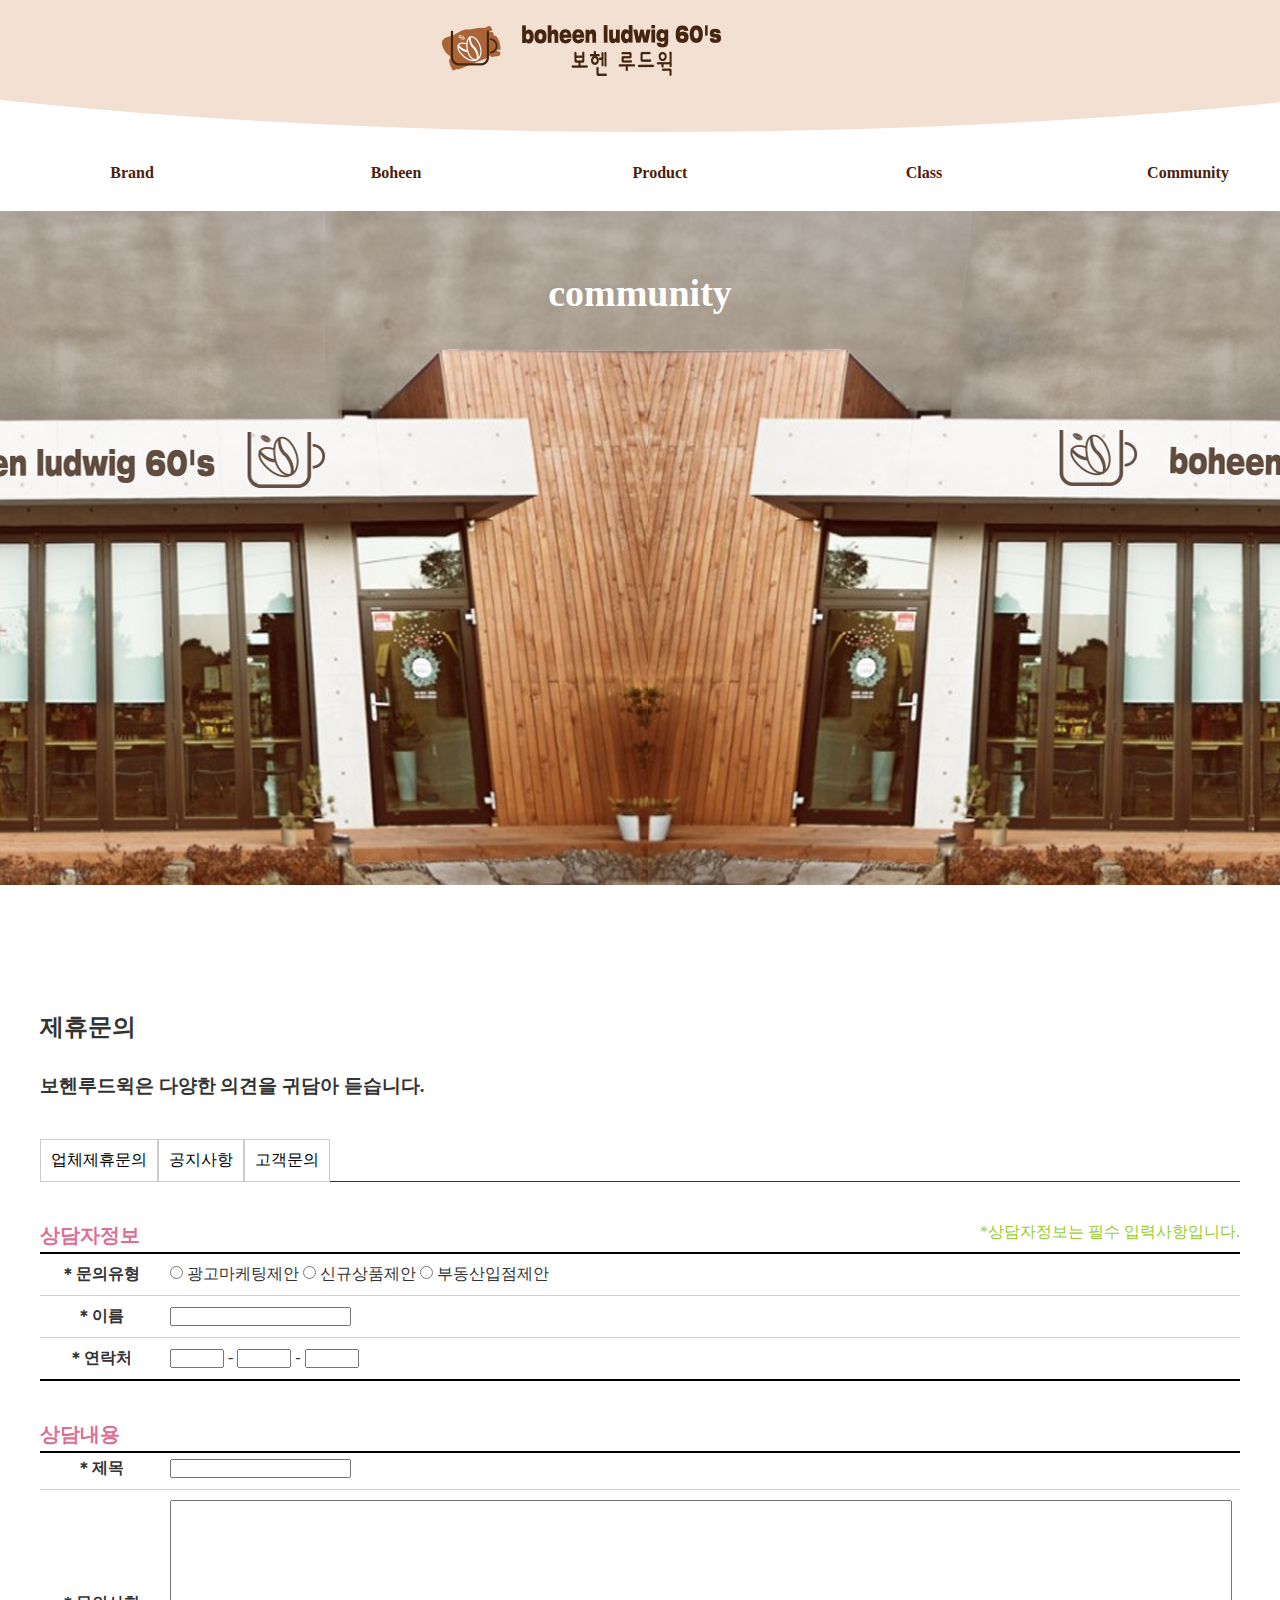
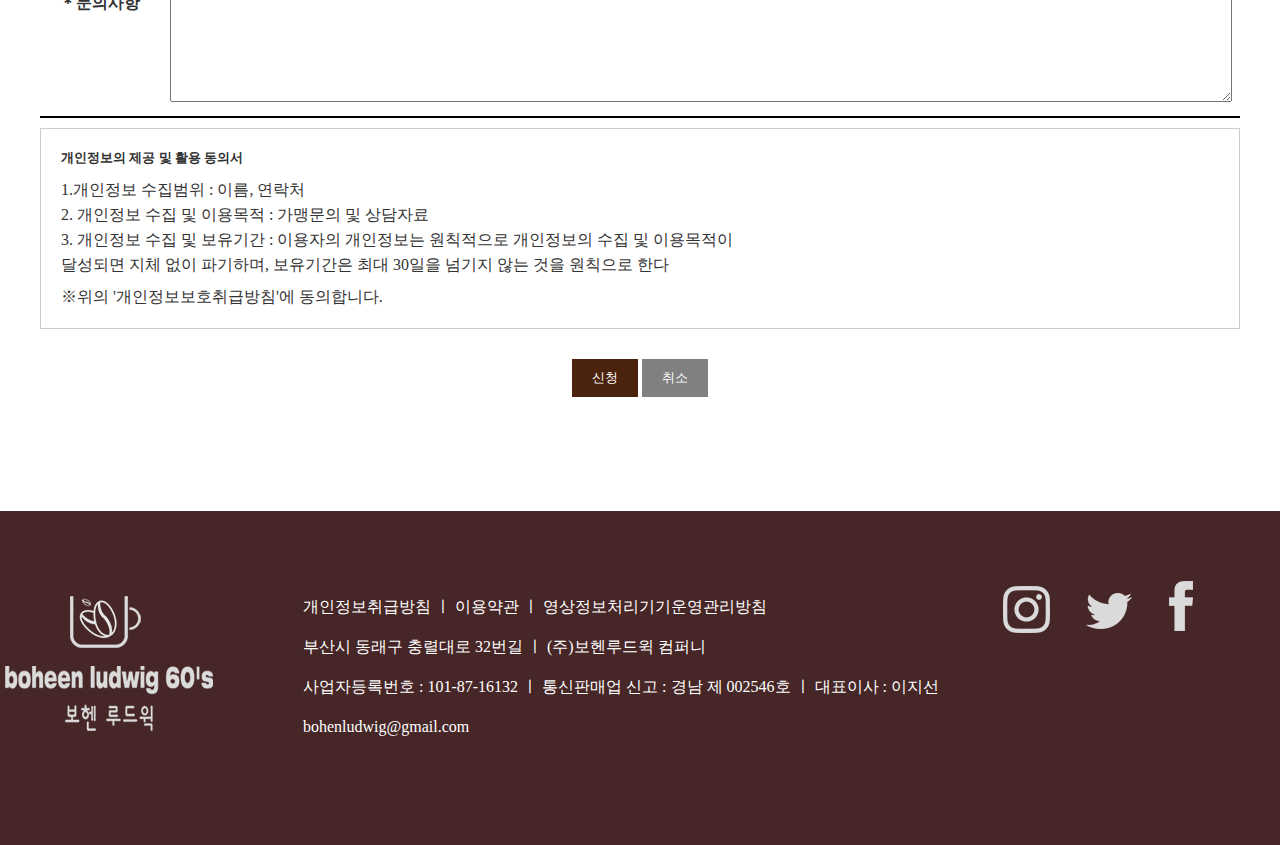
<file: index.html>
<!DOCTYPE html>
<html lang="ko">
<head>
  <meta charset="UTF-8">
  <meta http-equiv="X-UA-Compatible" content="IE=edge">
  <meta name="viewport" content="width=device-width, initial-scale=1.0">
  <meta name="viewport" content="width=1400">
  <title>Document</title>
  <link rel="stylesheet" href="css/style.css">
</head>
<body>
  <div id="header"><!--header s-->
    <a href="#" class="logo">
        <img class="logo1" src="images/new.png" alt="">
      
    </a>
</div> <!--header f-->

<div class="navbox">
  <ul class="nav">
      <li><a href="https://jisunlee1004.github.io/boheenludwig_sub1/">Brand</a>
      <ul class="sub">
          <li><a href="https://jisunlee1004.github.io/boheenludwig_sub1/#price">Identity</a></li>
          <li><a href="https://jisunlee1004.github.io/boheenludwig_sub1/ #store">Store</a></li>
          <li><a href="https://jisunlee1004.github.io/boheenludwig_sub1/#membership">membership</a></li>
      </ul></li>
      <li><a href="https://jisunlee1004.github.io/boheenludwig_sub2/">Boheen</a>
          <ul class="sub">
              <li><a href="https://jisunlee1004.github.io/boheenludwig_sub2/">Special</a></li>
              <li><a href="https://jisunlee1004.github.io/boheenludwig_sub2/">Variety</a></li>
              <li><a href="https://jisunlee1004.github.io/boheenludwig_sub2/">Blending</a></li>
              <li><a href="https://jisunlee1004.github.io/boheenludwig_sub2/">Roasting</a></li>
          </ul></li>
      <li><a href="https://jisunlee1004.github.io/boheenludwig_sub3/">Product</a>
          <ul class="sub">
              <li><a href="https://jisunlee1004.github.io/boheenludwig_sub3/#best">Best product</a></li>
              <li><a href="https://jisunlee1004.github.io/boheenludwig_sub3/#been">Beans</a></li>
              <li><a href="https://jisunlee1004.github.io/boheenludwig_sub3/#been1">Coldbrew</a></li>
              <li><a href="https://jisunlee1004.github.io/boheenludwig_sub3/#goods">Goods</a></li>
          </ul></li>
      </li>
      <li><a href="https://jisunlee1004.github.io/boheenludwig_sub4/">Class</a>
          <ul class="sub">
              <li><a href="https://jisunlee1004.github.io/boheenludwig_sub4/#box">One day class</a></li>
              <li><a href="https://jisunlee1004.github.io/boheenludwig_sub4/#box">Home cafe recipe</a></li>
              
          </ul></li>
      </li>
      <li><a href="https://jisunlee1004.github.io/boheenludwig_sub5/">Community</a></li>
  </ul></div><!--nav f-->

<div class="banner">
  <h1>community</h1>
</div><!--banner f-->

<div class="community">
  <h2>제휴문의</h2>
  <h3>보헨루드윅은 다양한 의견을 귀담아 듣습니다. </h3>
  
  <ul class="communityul">
    <li><a href="#">업체제휴문의</a></li>
    <li><a href="#">공지사항</a></li>
    <li><a href="#">고객문의</a></li>
  </ul>
  



  <div class="communityul1">

    <div class="title">    상담자정보
       </div>
    <div class="sub_title">*상담자정보는 필수 입력사항입니다.</div>

  </div>

 

<table>
  <tr>
    <th>＊문의유형</th>
    <td colspan="3">
    <input type="radio" name="select" id="select1" value="selcet1">
    <label for="select1"> 광고마케팅제안</label>
  
   
    <input type="radio" name="select" id="select2" value="selcet2">
    <label for="select2"> 신규상품제안</label>
  
    <input type="radio" name="select" id="select3" value="selcet3">
    <label for="select3"> 부동산입점제안</label>
    </td>
    
  </tr>

  <tr>
    <th> ＊이름 </th>
    <td colspan="3"> 
      <input type="name">
   </td>
   

  </tr>
  <tr>
    <th>＊연락처 </th>
    <td colspan="3"> 
      <input type="tel" class="tel"> </label> -
      <input type="tel" class="tel"> </label>-
      <input type="tel" class="tel"></label>

    </td>
    <!-- <td> </td>
    <td> </td> -->
   
  </tr>
</table>


<div class="communityul1">

  <div class="title">    상담내용</div>
  <table>
    <tr>
      <th>＊제목</th>
      <td colspan="3">
        <input type="text">
       
      </td>
      
    </tr>
  

    <tr>
      <th> ＊문의사항 </th>
      <td colspan="3"> 
        <textarea name="문의사항" title="내용">

        </textarea>
    
        </td>
     
  
    </tr>
    
  </table>

  <div class="box3">
     
    <h5>개인정보의 제공 및 활용 동의서</h5>
  
  <p class="star1">
    1.개인정보 수집범위 : 이름, 연락처<br>
    2. 개인정보 수집 및 이용목적 : 가맹문의 및 상담자료<br>
    3. 개인정보 수집 및 보유기간 : 이용자의 개인정보는 원칙적으로 개인정보의 수집 및 이용목적이<br>
    달성되면 지체 없이 파기하며, 보유기간은 최대 30일을 넘기지 않는 것을 원칙으로 한다</p>
   
    <p class="star">
    ※위의 '개인정보보호취급방침'에 동의합니다.</p>
  </div>

  <p class="btn"><input type="submit" value="신청"> <input type="reset" value="취소"></p></div>

</div>

<div class="footer">
  <ul class="footerul">
      <li><div class="footerlogo">
       <img src="images/whitelogo.png" alt="" class="footerlogo1">
     
   </div></li>
      <li>
          <p class="footertext">개인정보취급방침 ㅣ 이용약관 ㅣ 영상정보처리기기운영관리방침<br>
       부산시 동래구 충렬대로 32번길 ㅣ (주)보헨루드윅 컴퍼니<br> 사업자등록번호 : 101-87-16132 ㅣ 통신판매업 신고 : 경남 제 002546호 ㅣ 대표이사 : 이지선<br> bohenludwig@gmail.com</p>
      </li>
      <li>
          <div class="insta">
              <img src="images/instar.png" alt="">
            
           </div>
      </li>
  </ul> 
</div>







  
</body>
</html>
</file>
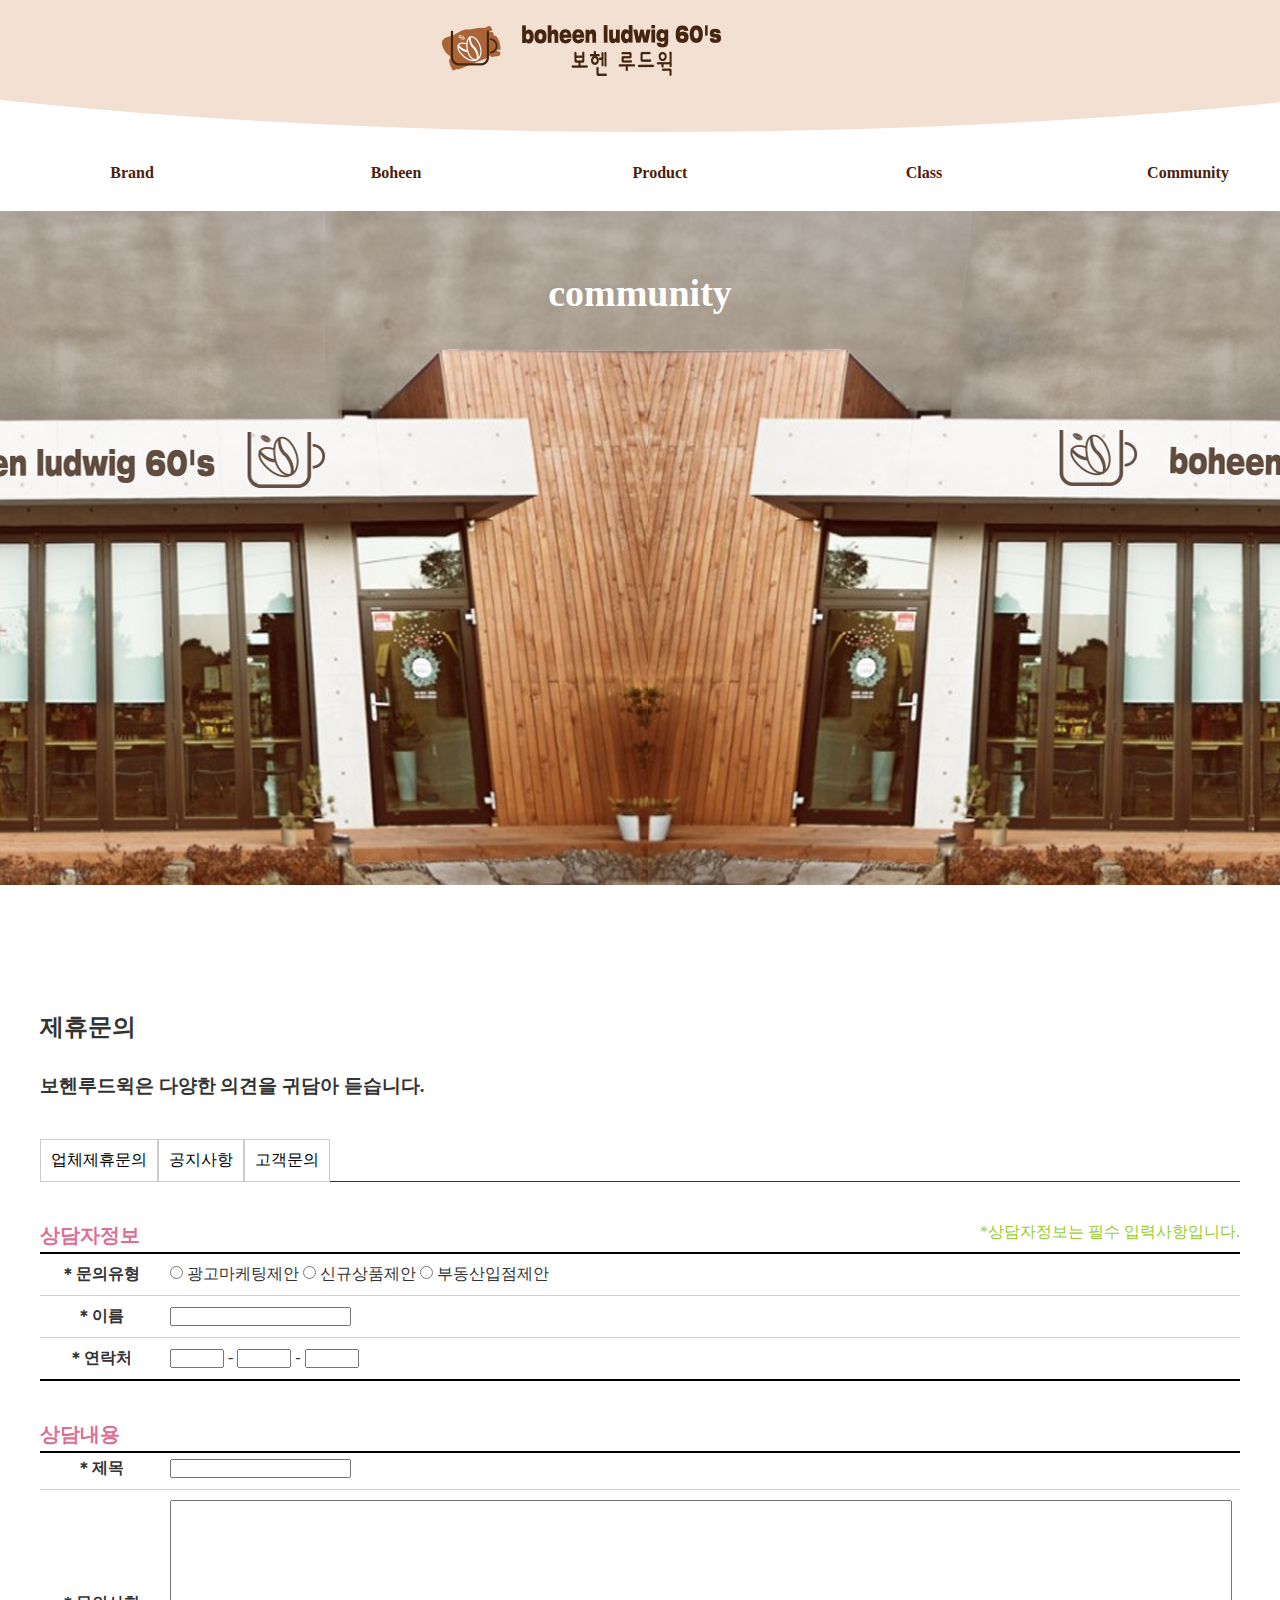
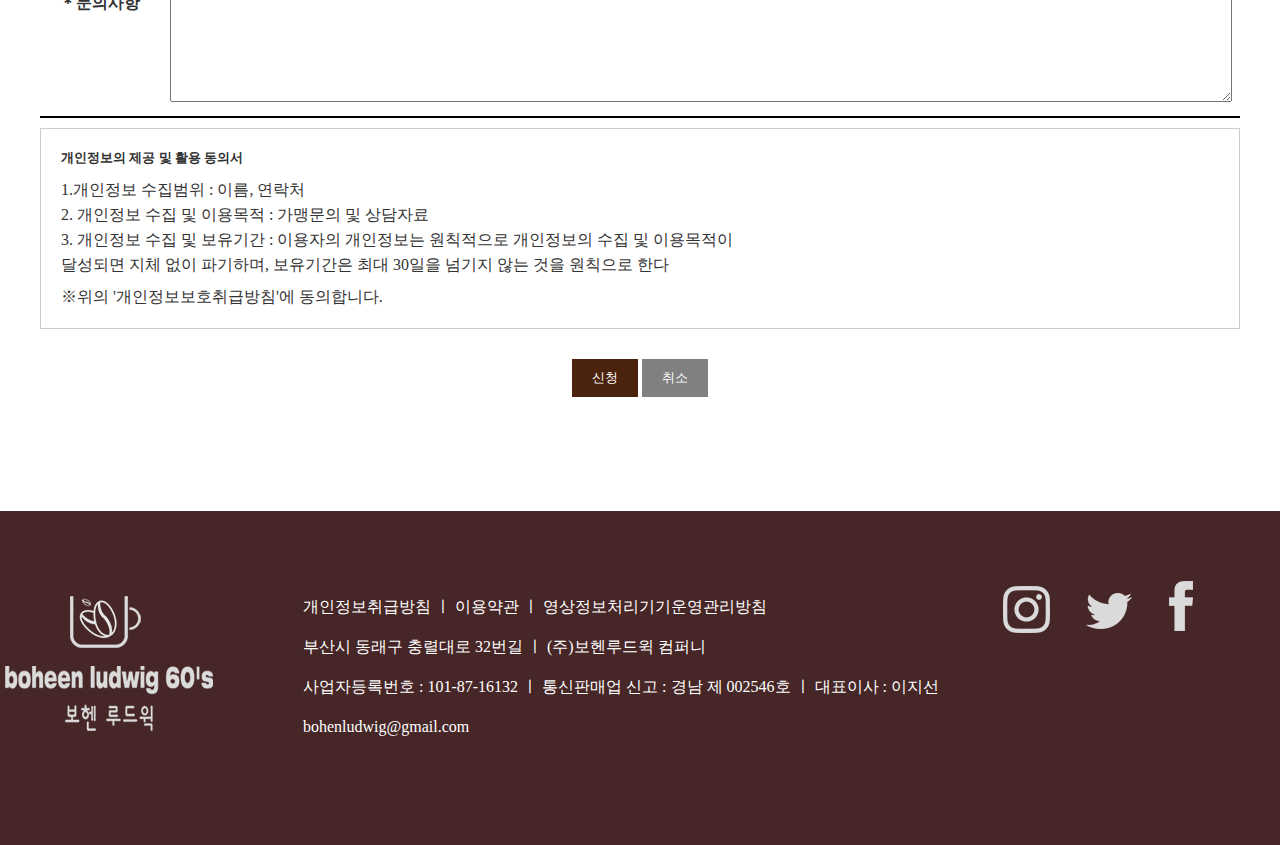
<file: sub5.html>
<!DOCTYPE html>
<html lang="ko">
<head>
  <meta charset="UTF-8">
  <meta http-equiv="X-UA-Compatible" content="IE=edge">
  <meta name="viewport" content="width=device-width, initial-scale=1.0">
  <meta name="viewport" content="width=1400">
  <title>Document</title>
  <link rel="stylesheet" href="css/style.css">
</head>
<body>
  <div id="header"><!--header s-->
    <a href="#" class="logo">
        <img class="logo1" src="images/new.png" alt="">
      
    </a>
</div> <!--header f-->

<div class="navbox">
  <ul class="nav">
      <li><a href="#">Brand</a>
      <ul class="sub">
          <li><a href="#">Identity</a></li>
          <li><a href="#">Store</a></li>
          <li><a href="#">membership</a></li>
      </ul></li>
      <li><a href="#">Boheen</a>
          <ul class="sub">
              <li><a href="#">A Special place</a></li>
              <li><a href="#">Variety</a></li>
              <li><a href="#">Blending</a></li>
              <li><a href="#">Roasting</a></li>
          </ul></li>
      <li><a href="#">Product</a>
          <ul class="sub">
              <li><a href="#">Best product</a></li>
              <li><a href="#">Beans</a></li>
              <li><a href="#">Coldbrew</a></li>
              <li><a href="#">Goods</a></li>
          </ul></li>
      </li>
      <li><a href="#">Class</a>
          <ul class="sub">
              <li><a href="#">One day class</a></li>
              <li><a href="#">Home cafe recipe</a></li>
              
          </ul></li>
      </li>
      <li><a href="#">Community</a></li>
  </ul></div><!--nav f-->

<div class="banner">
  <h1>community</h1>
</div><!--banner f-->

<div class="community">
  <h2>제휴문의</h2>
  <h3>보헨루드윅은 다양한 의견을 귀담아 듣습니다. </h3>
  
  <ul class="communityul">
    <li><a href="#">업체제휴문의</a></li>
    <li><a href="#">공지사항</a></li>
    <li><a href="#">고객문의</a></li>
  </ul>
  



  <div class="communityul1">

    <div class="title">    상담자정보
       </div>
    <div class="sub_title">*상담자정보는 필수 입력사항입니다.</div>

  </div>

 

<table>
  <tr>
    <th>＊문의유형</th>
    <td colspan="3">
    <input type="radio" name="select" id="select1" value="selcet1">
    <label for="select1"> 광고마케팅제안</label>
  
   
    <input type="radio" name="select" id="select2" value="selcet2">
    <label for="select2"> 신규상품제안</label>
  
    <input type="radio" name="select" id="select3" value="selcet3">
    <label for="select3"> 부동산입점제안</label>
    </td>
    
  </tr>

  <tr>
    <th> ＊이름 </th>
    <td colspan="3"> 
      <input type="name">
   </td>
   

  </tr>
  <tr>
    <th>＊연락처 </th>
    <td colspan="3"> 
      <input type="tel" class="tel"> </label> -
      <input type="tel" class="tel"> </label>-
      <input type="tel" class="tel"></label>

    </td>
    <!-- <td> </td>
    <td> </td> -->
   
  </tr>
</table>


<div class="communityul1">

  <div class="title">    상담내용</div>
  <table>
    <tr>
      <th>＊제목</th>
      <td colspan="3">
        <input type="text">
       
      </td>
      
    </tr>
  

    <tr>
      <th> ＊문의사항 </th>
      <td colspan="3"> 
        <textarea name="문의사항" title="내용">

        </textarea>
    
        </td>
     
  
    </tr>
    
  </table>

  <div class="box3">
     
    <h5>개인정보의 제공 및 활용 동의서</h5>
  
  <p class="star1">
    1.개인정보 수집범위 : 이름, 연락처<br>
    2. 개인정보 수집 및 이용목적 : 가맹문의 및 상담자료<br>
    3. 개인정보 수집 및 보유기간 : 이용자의 개인정보는 원칙적으로 개인정보의 수집 및 이용목적이<br>
    달성되면 지체 없이 파기하며, 보유기간은 최대 30일을 넘기지 않는 것을 원칙으로 한다</p>
   
    <p class="star">
    ※위의 '개인정보보호취급방침'에 동의합니다.</p>
  </div>

  <p class="btn"><input type="submit" value="신청"> <input type="reset" value="취소"></p></div>

</div>

<div class="footer">
  <ul class="footerul">
      <li><div class="footerlogo">
       <img src="images/whitelogo.png" alt="" class="footerlogo1">
     
   </div></li>
      <li>
          <p class="footertext">개인정보취급방침 ㅣ 이용약관 ㅣ 영상정보처리기기운영관리방침<br>
       부산시 동래구 충렬대로 32번길 ㅣ (주)보헨루드윅 컴퍼니<br> 사업자등록번호 : 101-87-16132 ㅣ 통신판매업 신고 : 경남 제 002546호 ㅣ 대표이사 : 이지선<br> bohenludwig@gmail.com</p>
      </li>
      <li>
          <div class="insta">
              <img src="images/instar.png" alt="">
            
           </div>
      </li>
  </ul> 
</div>







  
</body>
</html>
</file>
<file: css/style.css>
*{margin:0; padding:0;}
ul{list-style:none;}
a{text-decoration:none; color:#000;}

body{color:#333;font-family:'Noto';}


#header{width:100%; margin:0 auto;height:134px;background: url(../images/back.png) no-repeat center top;text-align:center;}
.logo1{padding: 25px 0;margin-right:117px;}
/* .logo1{position:absolute;top: 50px;left: 25%;margin-left:300px;width:49.5px;height:37px ;}
.logo2{width:219.6px;height:25.2px ; position: absolute;top: 50px;left: 50%; margin-left: -102px;}
.logo3{position: absolute;top: 90px;left: 50%;margin-left: -35.5px;width:60.4px;height: 14.8px;} */
.navbox{width: 1320px;height:67px;margin: 0 auto;}
.nav{margin: 10px auto;height: 67px;width: 1320px;text-align: center;}
.nav li{float:left;width: 20%;}
.nav li a{display:block;color:#4b220b;padding:20px 80px;font-weight: bold;}

.main{position: relative; width: 100%;height:740px ;}
.mainbanner{display: block; width:100%;}


.nav>li{float:left;position: relative;}
.nav>li>a{display:block;height:28px;
        padding:20px 80px;
        font-weight: bold; color: #4b220b;}

.nav>li:nth-child(1){padding-left:0;}
.nav>li:nth-child(5){padding-right:0;}
.nav li a:hover {color:chocolate;background-color:#ccaf89;}
.nav li:hover .sub{display: block;}
.sub{width:100%; display:none; position: absolute;top:65px;left: 0;z-index:10;} 
.sub li{width: 100%;height:100%;}
.sub li a{display:block; 

background-color: #f2e0d2;border-bottom: 1px solid #d2a679;
        padding:10px 0;
        text-align: center;
}
.sub li a:hover{background-color: burlywood;}
.banner{background: url(../images/banner.png) no-repeat top center;width: 100%;height: 700px;text-align: center;}
h1{color: #fff;padding-top: 60px;font-size: 38px;}
.community{width: 1200px;margin: 100px auto;height: 1000px;}
h3{margin: 30px auto;}


.communityul li{float:left;padding: 10px;display: inline-block;border: 1px solid #ccc;}
.communityul li:hover{background-color: gray;}
.communityul{border-bottom: 1px solid #333;width: 1200px;margin-top: 40px;height: 42px;}

.communityul1 li{float:left;}


.communityul1{width:1200px; height:20px;
    margin:0 auto;
    /* height: 100px; */
    padding:10px 0;
    border-bottom:2px solid black;

    margin-top:30px;
    
}

.title{float:left; font-size:20px; font-weight: bold;color:palevioletred;
 
}
.sub_title{float:right;color: yellowgreen;}

.communityul1 li{float:left;}
.communityul1 li:nth-child(1){font-size: 35px;;margin:40px 0 20px 0;}
.communityul1 li:nth-child(2){float: right;margin:30px auto;}



table{width:100%;border-collapse: collapse; border-bottom:2px solid black;}


th,td{border-bottom:1px solid #ccc; padding:10px 10px; }
th{width:10%; font-weight: bold;}
/* td{width:33.3%;} */

.tel{width:50px;}
textarea{width:100%; height:200px;}


.box3{border: 1px solid #ccc;margin: 10px 0;text-align: center;padding: 20px;text-align: left;}
h5{margin-bottom: 10px;}
.star{margin-top: 10px;}
.star1{line-height: 25px;}
.btn{text-align: center;padding: 20px 0;}
.btn input[type="submit"] { background:#4b220b; color:#FFF; padding:0 20px; border:0; height:38px; }
.btn input[type="reset"] { background:gray; color:#FFF; padding:0 20px; 
  border:0; height:38px; }

  .footer{width: 100%;height:334px;margin: 0 auto; background-color: #462626;}

  .footerul{width: 1320px;margin: 0 auto;box-sizing: border-box;}
  .footerul li{float: left;}
  .footerlogo{width:300px;margin: 85px 5px;position: relative;}
  
  
  .footertext{width:700px;color: #fff; margin-top:76px;margin-left: -7px;line-height:40px;}
  .insta{width:220px; margin-top: 70px;}
</file>
